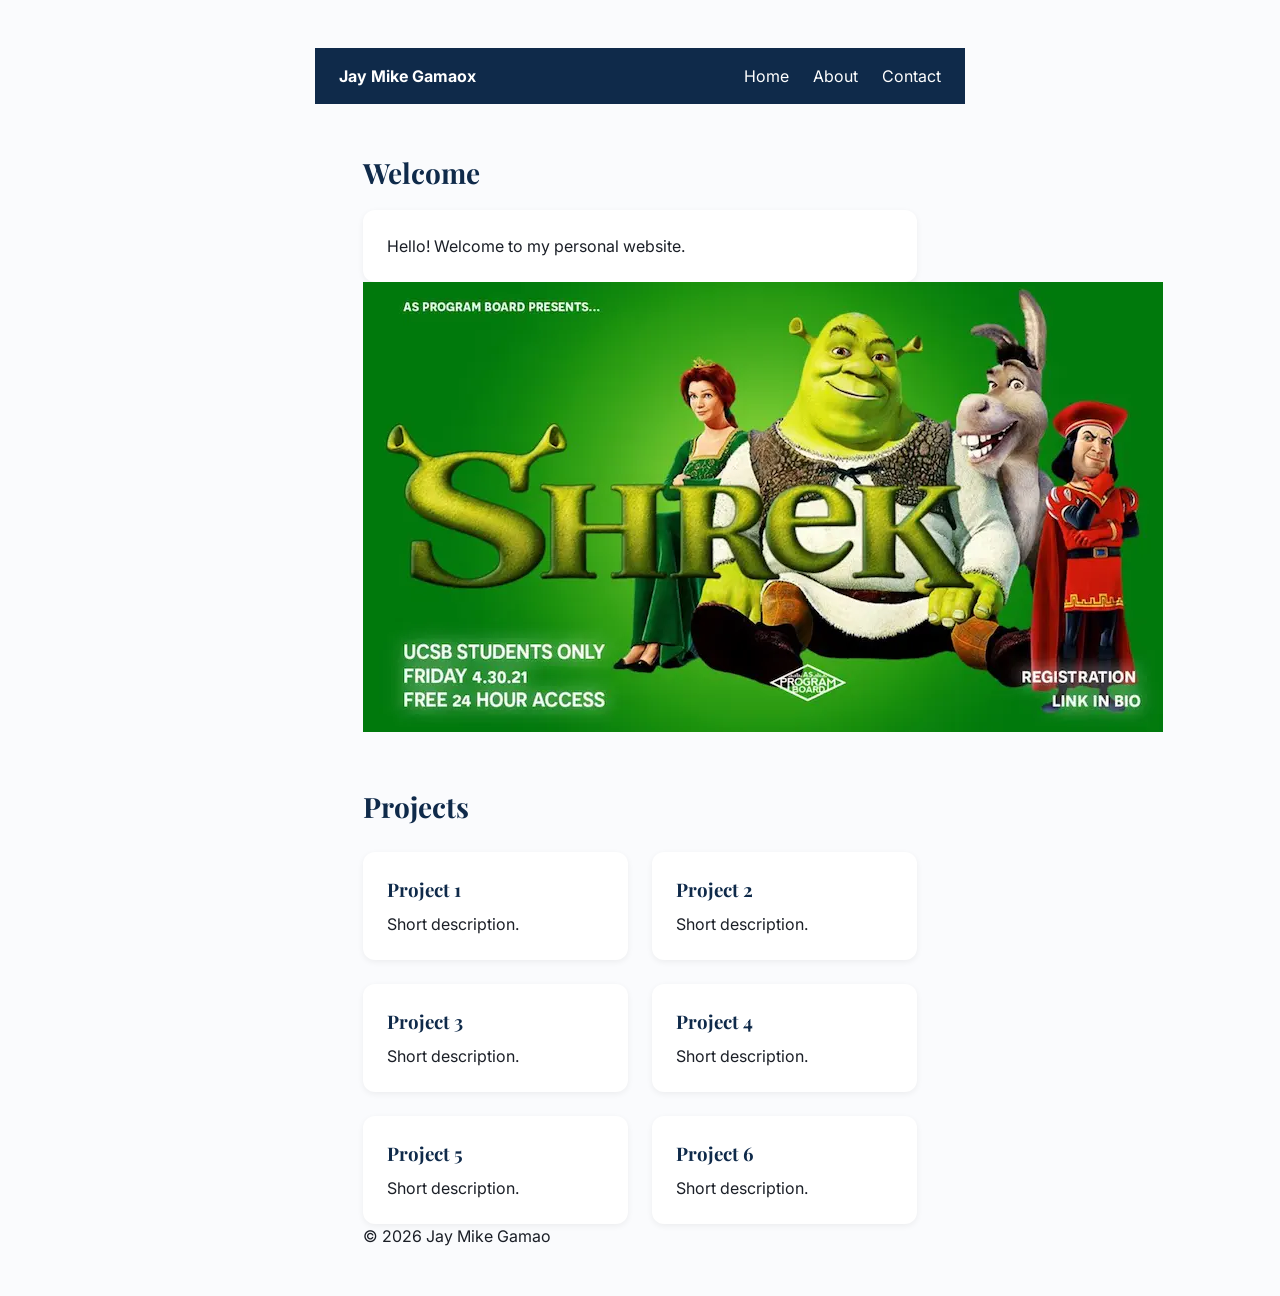
<file: index.html>
<!DOCTYPE html>
<html lang="en">

<head>
    <meta charset="UTF-8">
    <title>Home | Jay Mike Gamao</title>

    <link rel="preconnect" href="https://fonts.googleapis.com">
    <link
        href="https://fonts.googleapis.com/css2?family=Inter:wght@400;600&family=Playfair+Display:wght@700&display=swap"
        rel="stylesheet">

    <link rel="stylesheet" href="css/styles.css">
</head>

<body>

    <header class="site-header">

        <a href="index.html" class="logo">Jay Mike Gamaox</a>

        <nav>
            <ul class="nav-links">
                <li><a href="index.html">Home</a></li>
                <li><a href="about.html">About</a></li>
                <li><a href="contact.html">Contact</a></li>
            </ul>
        </nav>

    </header>

    <main>

        <article>
            <h2>Welcome</h2>

            <div class="card">
                <p>Hello! Welcome to my personal website.</p>
            </div>
        </article>

        <picture>
            <source
                type="image/webp"
                srcset="
                    assets/shrek-400px.webp 400w,
                    assets/shrek-800px.webp 800w,
                    assets/shrek-1600px.webp 1600w
                "
                sizes="(max-width: 600px) 90vw, 800px">

            <img
                src="assets/shrek.jpg"
                alt="shrek image"
                width="800"
                height="450"
                loading="lazy">
        </picture>
        <section class="projects">

            <h2>Projects</h2>

            <div class="grid">

                <article class="card">
                    <h3>Project 1</h3>
                    <p>Short description.</p>
                </article>

                <article class="card">
                    <h3>Project 2</h3>
                    <p>Short description.</p>
                </article>

                <article class="card">
                    <h3>Project 3</h3>
                    <p>Short description.</p>
                </article>

                <article class="card">
                    <h3>Project 4</h3>
                    <p>Short description.</p>
                </article>

                <article class="card">
                    <h3>Project 5</h3>
                    <p>Short description.</p>
                </article>

                <article class="card">
                    <h3>Project 6</h3>
                    <p>Short description.</p>
                </article>

            </div>

        </section>
    </main>

    <footer>
        <p>&copy; 2026 Jay Mike Gamao</p>
    </footer>

</body>
</html>
</file>
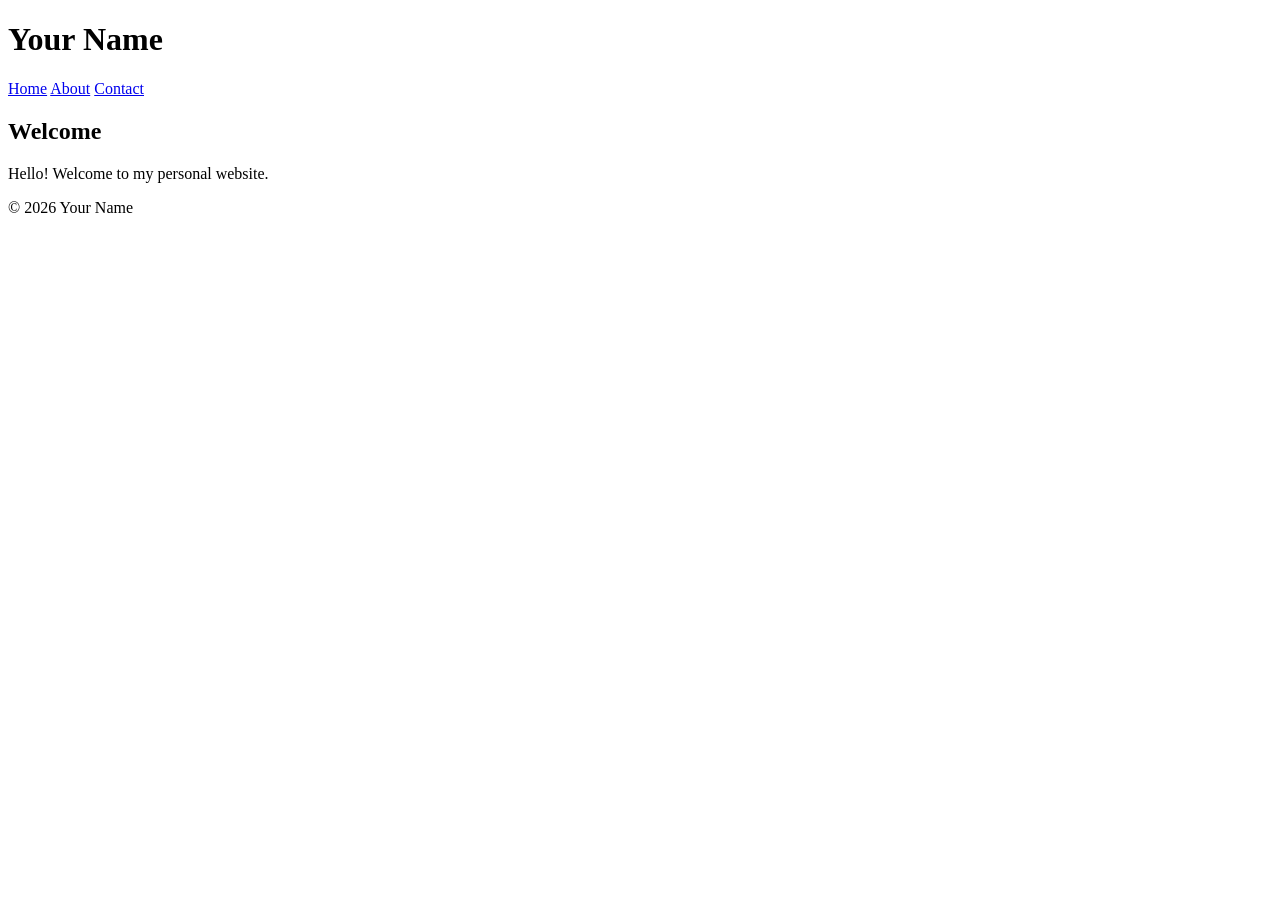
<file: about-me/index.html>
<!DOCTYPE html>
<html lang="en">

<head>
    <meta charset="UTF-8">
    <meta name="viewport" content="width=device-width, initial-scale=1">
    <title>Home | Your Name</title>
</head>

<body>

    <header>
        <h1>Your Name</h1>

        <nav>
            <a href="index.html">Home</a>
            <a href="about.html">About</a>
            <a href="contact.html">Contact</a>
        </nav>
    </header>

    <main>
        <article>
            <h2>Welcome</h2>
            <p>Hello! Welcome to my personal website.</p>
        </article>
    </main>

    <footer>
        <p>&copy; 2026 Your Name</p>
    </footer>

</body>
</html>
</file>
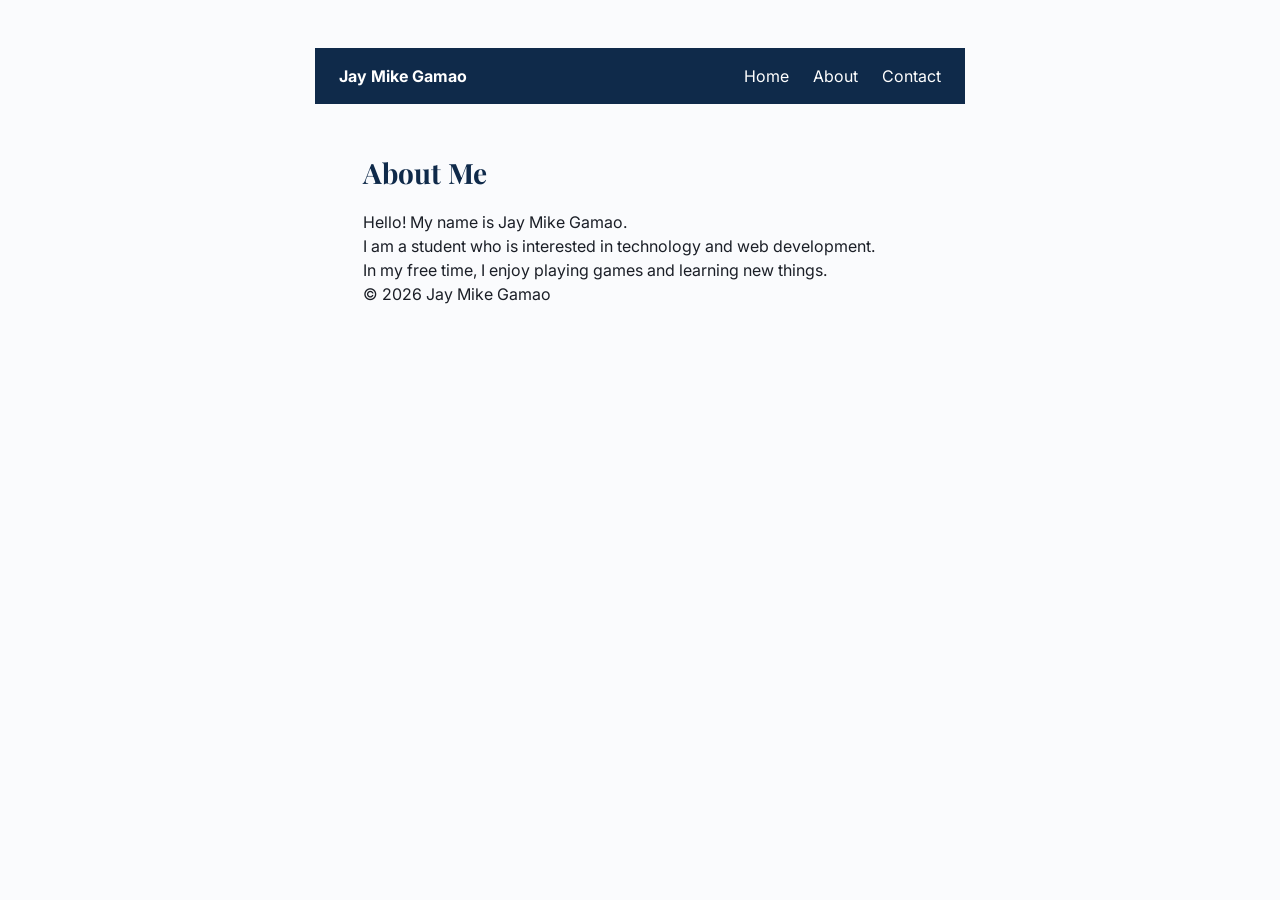
<file: about.html>
<!DOCTYPE html>
<html lang="en">

<head>
    <meta charset="UTF-8">
    <meta name="viewport" content="width=device-width, initial-scale=1">

    <title>About | Jay Mike Gamao</title>

    <link rel="preconnect" href="https://fonts.googleapis.com">
    <link
        href="https://fonts.googleapis.com/css2?family=Inter:wght@400;600&family=Playfair+Display:wght@700&display=swap"
        rel="stylesheet">

    <link rel="stylesheet" href="css/styles.css">
</head>

<body>

    <header class="site-header">

        <a href="index.html" class="logo">Jay Mike Gamao</a>

        <nav>
            <ul class="nav-links">
                <li><a href="index.html">Home</a></li>
                <li><a href="about.html">About</a></li>
                <li><a href="contact.html">Contact</a></li>
            </ul>
        </nav>

    </header>

    <main>

        <section>
            <h2>About Me</h2>

            <p>Hello! My name is Jay Mike Gamao.</p>

            <p>I am a student who is interested in technology and web development.</p>

            <p>In my free time, I enjoy playing games and learning new things.</p>
        </section>

    </main>

    <footer>
        <p>&copy; 2026 Jay Mike Gamao</p>
    </footer>

</body>
</html>
</file>
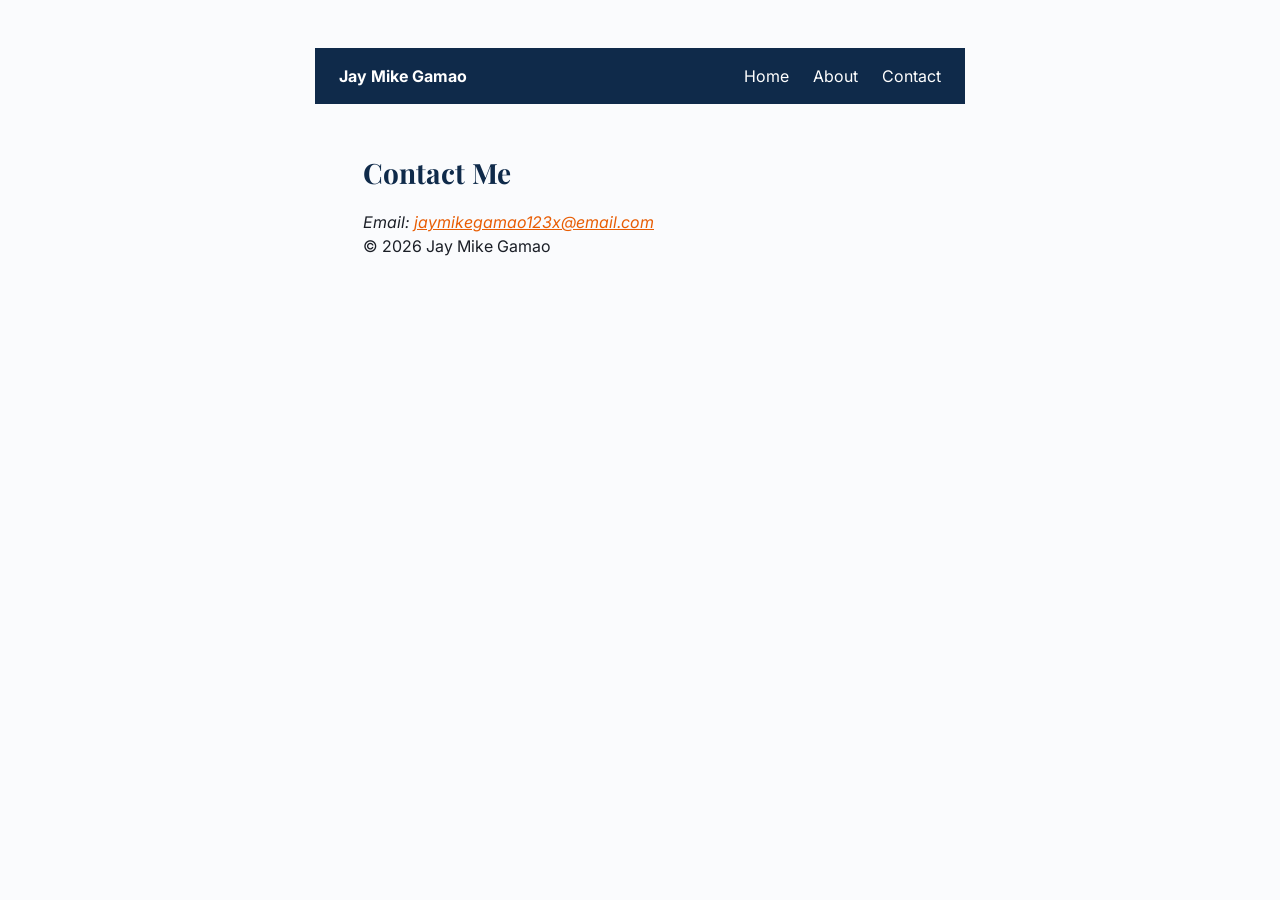
<file: contact.html>
<!DOCTYPE html>
<html lang="en">

<head>
    <meta charset="UTF-8">
    <meta name="viewport" content="width=device-width, initial-scale=1">

    <title>Contact | Jay Mike Gamao</title>

    <link rel="preconnect" href="https://fonts.googleapis.com">
    <link
        href="https://fonts.googleapis.com/css2?family=Inter:wght@400;600&family=Playfair+Display:wght@700&display=swap"
        rel="stylesheet">

    <link rel="stylesheet" href="css/styles.css">
</head>

<body>

    <header class="site-header">

        <a href="index.html" class="logo">Jay Mike Gamao</a>

        <nav>
            <ul class="nav-links">
                <li><a href="index.html">Home</a></li>
                <li><a href="about.html">About</a></li>
                <li><a href="contact.html">Contact</a></li>
            </ul>
        </nav>

    </header>

    <main>

        <section>

            <h2>Contact Me</h2>

            <address>
                Email:
                <a href="mailto:jaymikegamao123x@email.com">
                    jaymikegamao123x@email.com
                </a>
            </address>

        </section>

    </main>

    <footer>
        <p>&copy; 2026 Jay Mike Gamao</p>
    </footer>

</body>
</html>
</file>
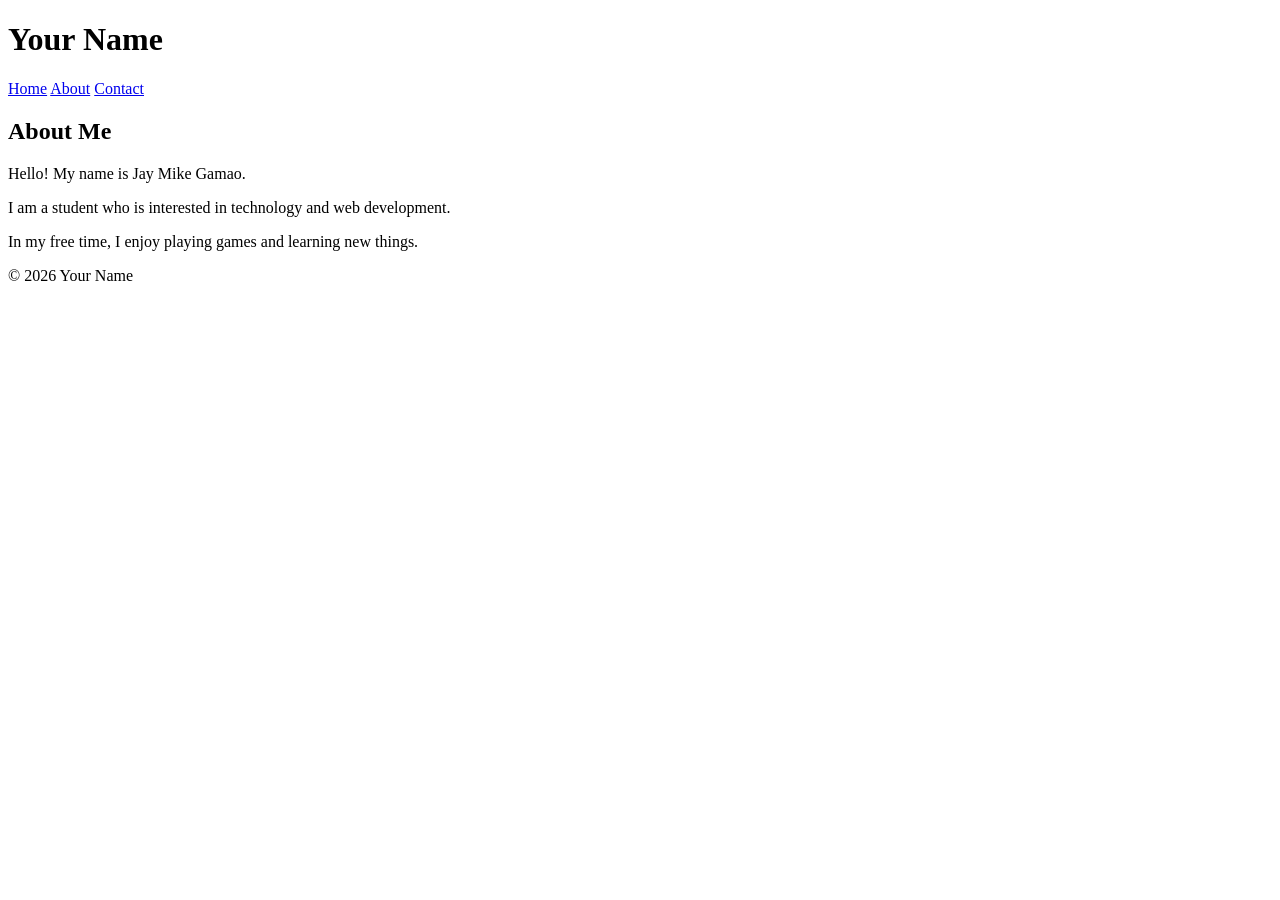
<file: about-me/about.html>
<!DOCTYPE html>
<html lang="en">

<head>
    <meta charset="UTF-8">
    <meta name="viewport" content="width=device-width, initial-scale=1">
    <title>About | Jay Mike Gamao</title>
</head>

<body>

    <header>
        <h1>Your Name</h1>

        <nav>
            <a href="index.html">Home</a>
            <a href="about.html">About</a>
            <a href="contact.html">Contact</a>
        </nav>
    </header>

    <main>
        <section>
            <h2>About Me</h2>

            <p>Hello! My name is Jay Mike Gamao.</p>

            <p>I am a student who is interested in technology and web development.</p>

            <p>In my free time, I enjoy playing games and learning new things.</p>
        </section>
    </main>

    <footer>
        <p>&copy; 2026 Your Name</p>
    </footer>

</body>
</html>
</file>
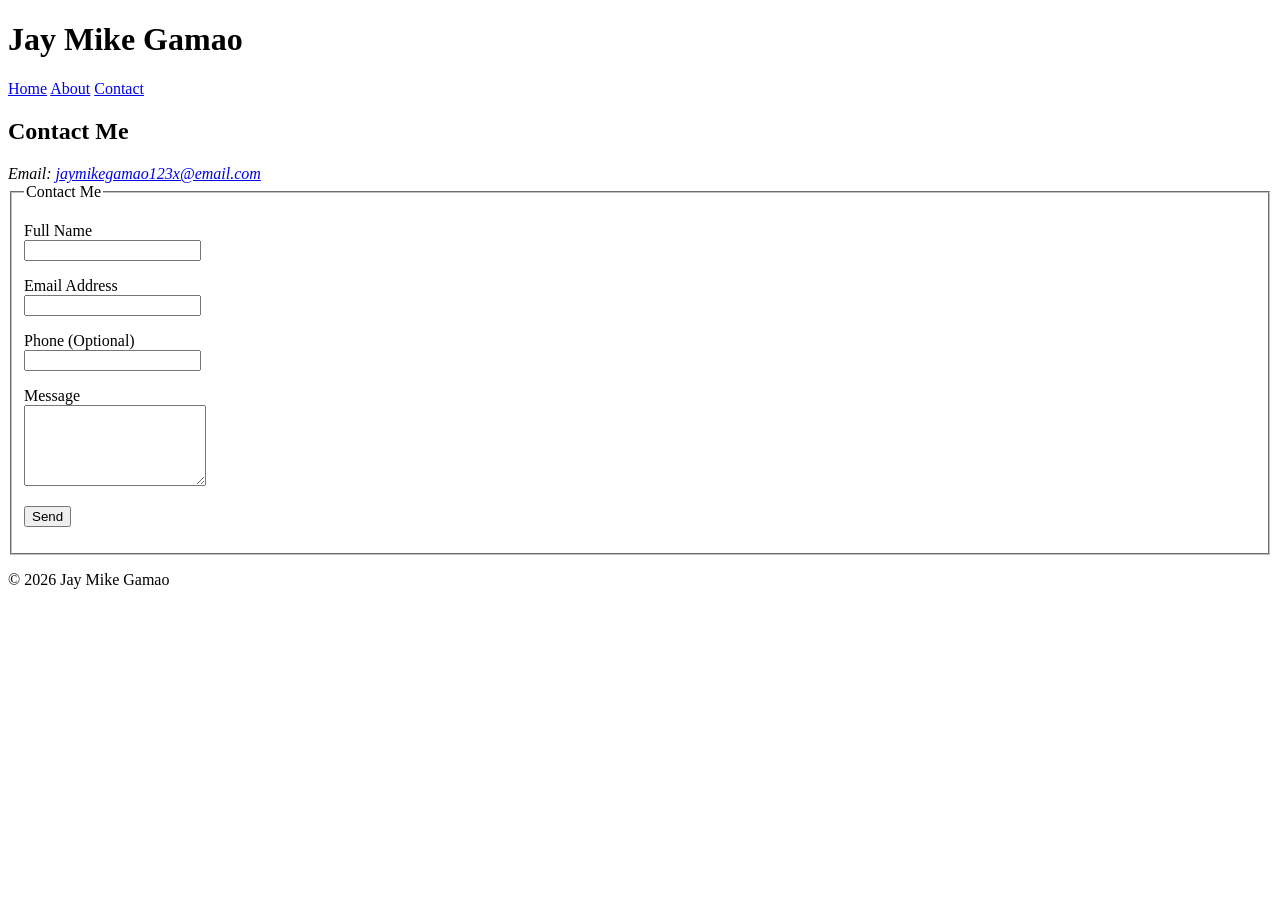
<file: about-me/contact.html>
<!DOCTYPE html>
<html lang="en">

<head>
    <meta charset="UTF-8">
    <meta name="viewport" content="width=device-width, initial-scale=1">
    <title>Contact | Jay Mike Gamao</title>
</head>

<body>

    <header>
        <h1>Jay Mike Gamao</h1>

        <nav>
            <a href="index.html">Home</a>
            <a href="about.html">About</a>
            <a href="contact.html">Contact</a>
        </nav>
    </header>

    <main>
        <section>
            <h2>Contact Me</h2>

            <address>
                Email:
                <a href="mailto:jaymikegamao123x@email.com">
                    jaymikegamao123x@email.com
                </a>
            </address>
            <form action="#" method="POST">
                <fieldset>

                    <legend>Contact Me</legend>

                    <p>
                        <label for="name">Full Name</label><br>
                        <input
                            type="text"
                            id="name"
                            name="name"
                            required
                            minlength="2">
                    </p>

                    <p>
                        <label for="email">Email Address</label><br>
                        <input
                            type="email"
                            id="email"
                            name="email"
                            required>
                    </p>

                    <p>
                        <label for="phone">Phone (Optional)</label><br>
                        <input
                            type="tel"
                            id="phone"
                            name="phone"
                            pattern="[0-9\-\s]{7,}">
                    </p>

                    <p>
                        <label for="message">Message</label><br>
                        <textarea
                            id="message"
                            name="message"
                            rows="5"
                            required></textarea>
                    </p>

                    <p>
                        <button type="submit">Send</button>
                    </p>

                </fieldset>
            </form>
        </section>
    </main>


    <footer>
        <p>&copy; 2026 Jay Mike Gamao</p>
    </footer>

</body>
</html>
</file>
<file: css/styles.css>
:root {
    --clr-navy: #0F2A4A;
    --clr-accent: #E85D04;
    --clr-text: #1B1F27;
    --clr-muted: #5B6472;
    --clr-bg: #FAFBFD;

    --font-body: "Inter", system-ui, sans-serif;
    --font-heading: "Playfair Display", Georgia, serif;

    --space-xs: 0.5rem;
    --space-sm: 1rem;
    --space-md: 1.5rem;
    --space-lg: 3rem;
}

* {
    box-sizing: border-box;
    margin: 0;
    padding: 0;
}

body {
    font-family: var(--font-body);
    color: var(--clr-text);
    background: var(--clr-bg);
    line-height: 1.5;
    padding: var(--space-lg);
    max-width: 65ch;
    margin: 0 auto;
}

h1,
h2,
h3 {
    font-family: var(--font-heading);
    color: var(--clr-navy);
}

h1 {
    font-size: clamp(2rem, 5vw, 3.5rem);
    margin-bottom: var(--space-md);
}

h2 {
    font-size: 1.75rem;
    margin: var(--space-lg) 0 var(--space-sm);
}

a {
    color: var(--clr-accent);
}

.card {
    box-sizing: content-box;
}

.site-header {
    display: flex;
    align-items: center;
    justify-content: space-between;
    padding: var(--space-sm) var(--space-md);
    background: var(--clr-navy);
    color: white;
    max-width: none;
    margin: 0 -3rem var(--space-lg);
}

.site-header .logo {
    color: white;
    font-weight: 700;
    text-decoration: none;
}

.nav-links {
    list-style: none;
    display: flex;
    gap: var(--space-md);
}

.nav-links a {
    color: white;
    text-decoration: none;
}

.nav-links a:hover {
    color: var(--clr-accent);
}

.grid {
    display: grid;
    grid-template-columns: repeat(auto-fit, minmax(220px, 1fr));
    gap: var(--space-md);
    margin-top: var(--space-md);
}

.card {
    padding: var(--space-md);
    border-radius: 12px;
    background: white;
    box-shadow: 0 2px 6px rgba(0, 0, 0, 0.06);
}

.card h3 {
    color: var(--clr-navy);
    margin-bottom: var(--space-xs);
}
</file>
